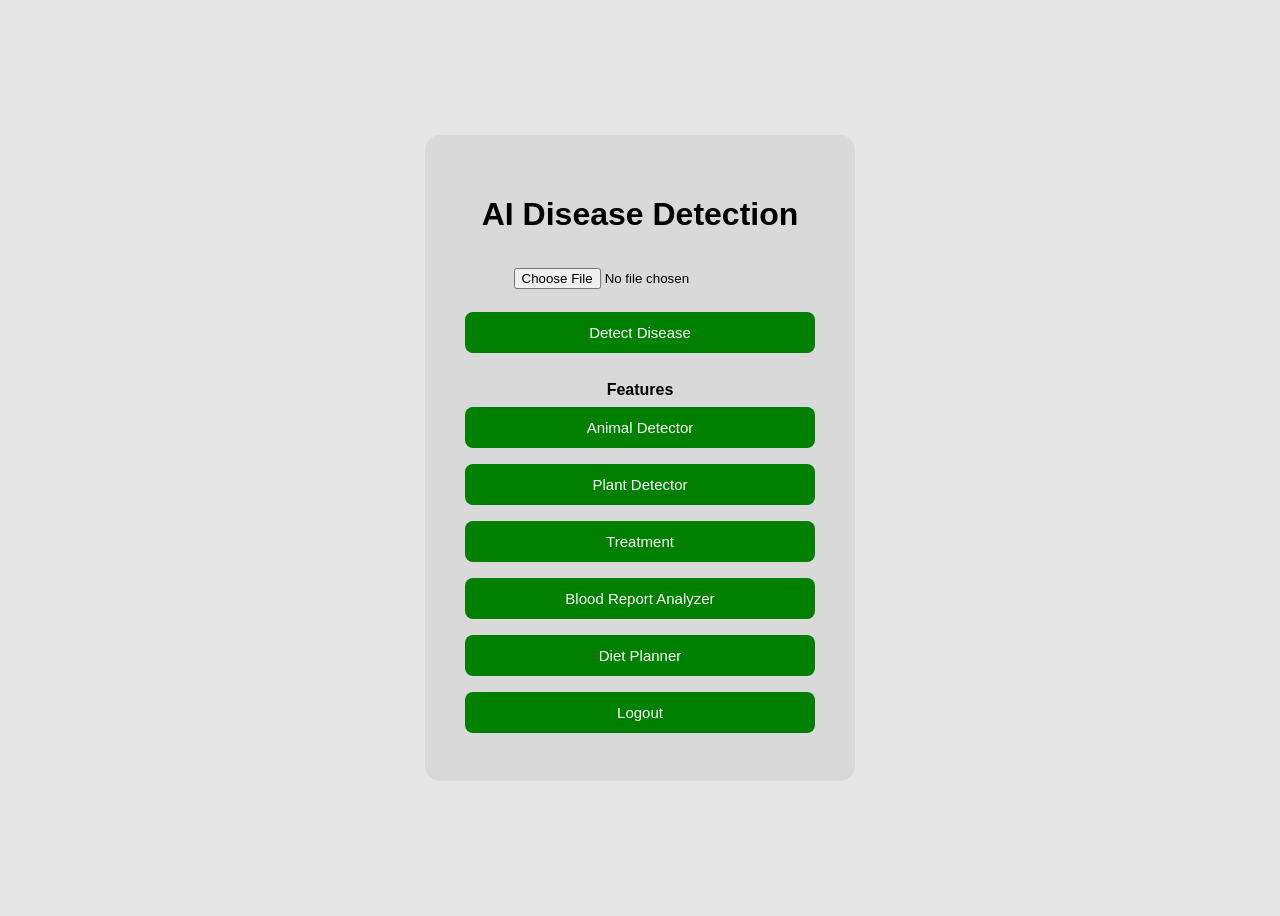
<file: index.html>
<!DOCTYPE html>
<html>
<head>
    <title>AI Disease Detection</title>

    <style>
        body {
            font-family: Arial;
            background: #e6e6e6;
            display: flex;
            justify-content: center;
            align-items: center;
            height: 100vh;
        }

        .container {
            background: #d9d9d9;
            padding: 40px;
            border-radius: 15px;
            width: 350px;
            text-align: center;
        }

        h1 {
            margin-bottom: 20px;
        }

        input {
            margin: 15px 0;
        }

        button {
            width: 100%;
            padding: 12px;
            margin: 8px 0;
            background: green;
            color: white;
            border: none;
            border-radius: 8px;
            font-size: 15px;
            cursor: pointer;
        }

        button:hover {
            background: darkgreen;
        }

        .section-title {
            margin-top: 20px;
            font-weight: bold;
        }
    </style>
</head>

<body>

<div class="container">

    <h1>AI Disease Detection</h1>

    <!-- Image Upload -->
    <input type="file"><br>

    <button onclick="detect()">Detect Disease</button>

    <!-- Dashboard Features -->
    <div class="section-title">Features</div>

    <button onclick="openFeature('animal')">Animal Detector</button>
    <button onclick="openFeature('plant')">Plant Detector</button>
    <button onclick="openFeature('treatment')">Treatment</button>
    <button onclick="openFeature('blood')">Blood Report Analyzer</button>
    <button onclick="openFeature('diet')">Diet Planner</button>

    <button onclick="logout()">Logout</button>

</div>

<script>
function detect() {
    alert("Disease detection running...");
}

function openFeature(feature) {

    if(feature === "animal") {
        alert("Animal Detection Module");
    }

    if(feature === "plant") {
        alert("Plant Detection Module");
    }

    if(feature === "treatment") {
        alert("Treatment Suggestions");
    }

    if(feature === "blood") {
        alert("Blood Report Analyzer");
    }

    if(feature === "diet") {
        alert("Diet Planner");
    }
}

function logout() {
    window.location.href = "login.html";
}
</script>

</body>
</html>
</file>
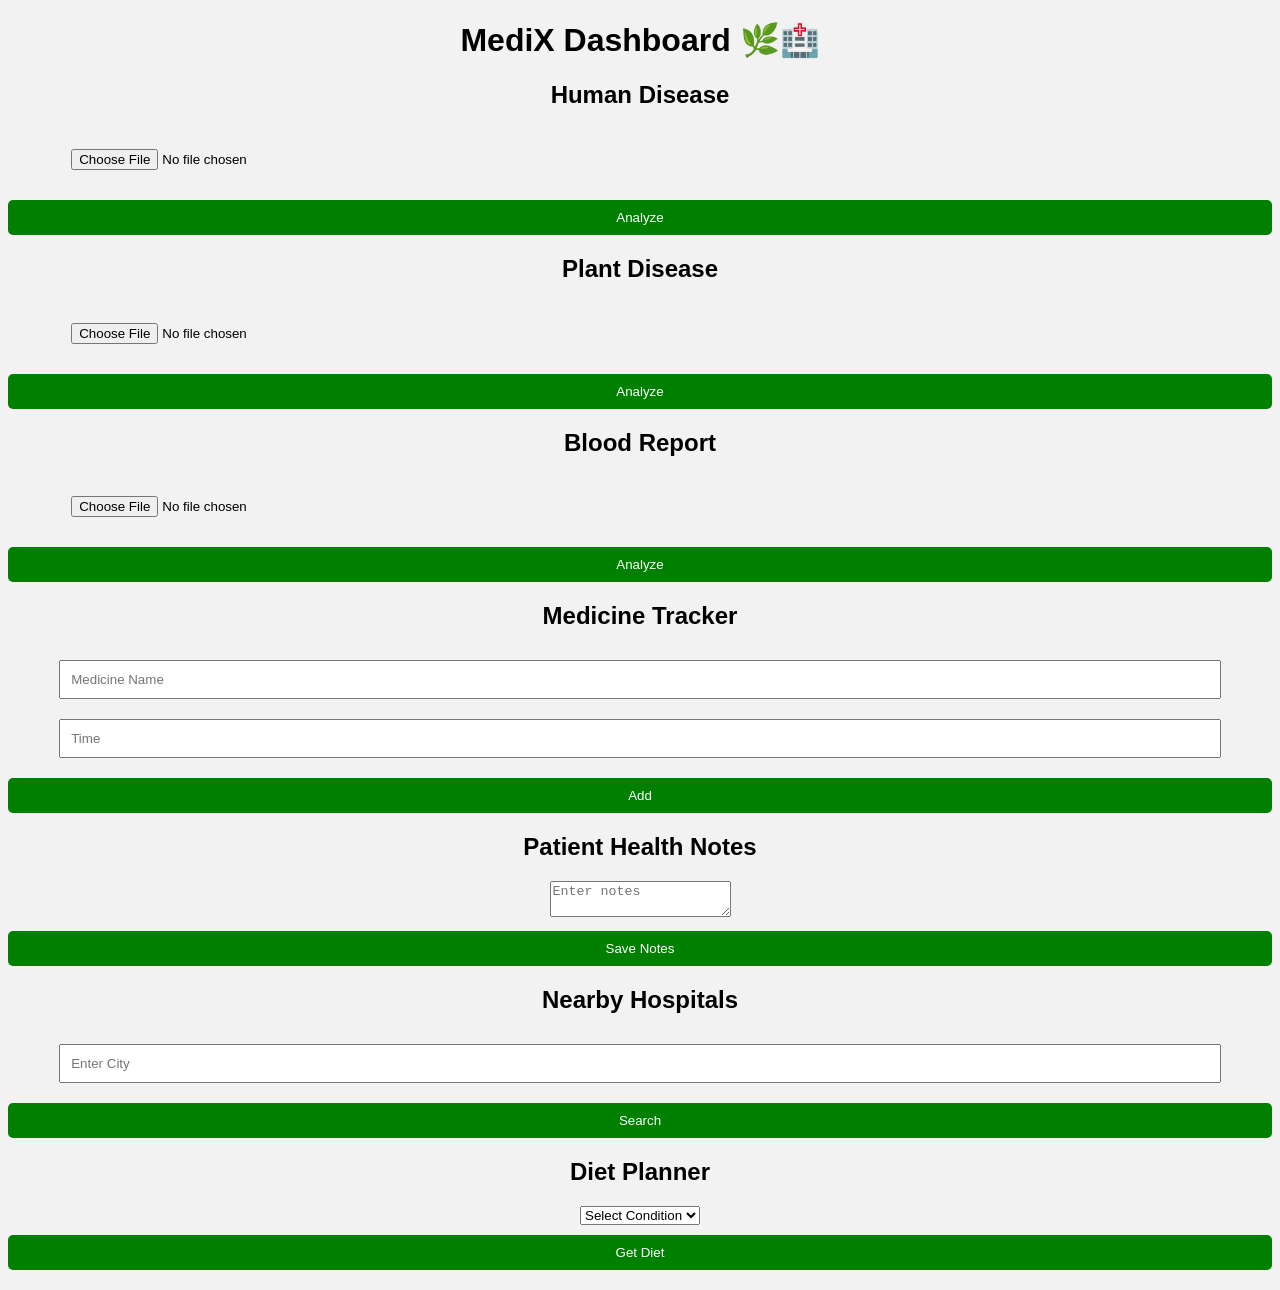
<file: Dashboard.html>
<!DOCTYPE html>
<html lang="en">
<head>
<meta charset="UTF-8">
<title>MediX Dashboard</title>
<link rel="stylesheet" href="style.css">
</head>
<body>

<h1>MediX Dashboard 🌿🏥</h1>

<div class="dashboard-grid">

    <!-- Human Disease -->
    <div class="card">
        <h2>Human Disease</h2>
        <input type="file" id="humanImg">
        <button onclick="uploadHuman()">Analyze</button>
    </div>

    <!-- Plant Disease -->
    <div class="card">
        <h2>Plant Disease</h2>
        <input type="file" id="plantImg">
        <button onclick="uploadPlant()">Analyze</button>
    </div>

    <!-- Blood Report -->
    <div class="card">
        <h2>Blood Report</h2>
        <input type="file" id="reportFile">
        <button onclick="uploadReport()">Analyze</button>
    </div>

    <!-- Medicine Tracker -->
    <div class="card">
        <h2>Medicine Tracker</h2>
        <input type="text" id="medName" placeholder="Medicine Name">
        <input type="text" id="medTime" placeholder="Time">
        <button onclick="addMedicine()">Add</button>
        <ul id="medList"></ul>
    </div>

    <!-- Patient Health Notes -->
    <div class="card">
        <h2>Patient Health Notes</h2>
        <textarea id="healthNotes" placeholder="Enter notes"></textarea>
        <button onclick="saveHealthNotes()">Save Notes</button>
        <p id="healthMsg"></p>
    </div>

    <!-- Nearby Hospitals -->
    <div class="card">
        <h2>Nearby Hospitals</h2>
        <input type="text" id="location" placeholder="Enter City">
        <button onclick="findHospitals()">Search</button>
        <ul id="hospitalList"></ul>
    </div>

    <!-- Diet Planner -->
    <div class="card">
        <h2>Diet Planner</h2>
        <select id="dietCondition">
            <option value="">Select Condition</option>
            <option value="Anemia">Anemia</option>
            <option value="Normal">Normal</option>
            <option value="Diabetes">Diabetes</option>
        </select>
        <button onclick="showDiet()">Get Diet</button>
        <ul id="dietList"></ul>
    </div>

</div>

<h2 id="result"></h2>
<script src="script.js"></script>
</body>
</html>
</html>
</file>
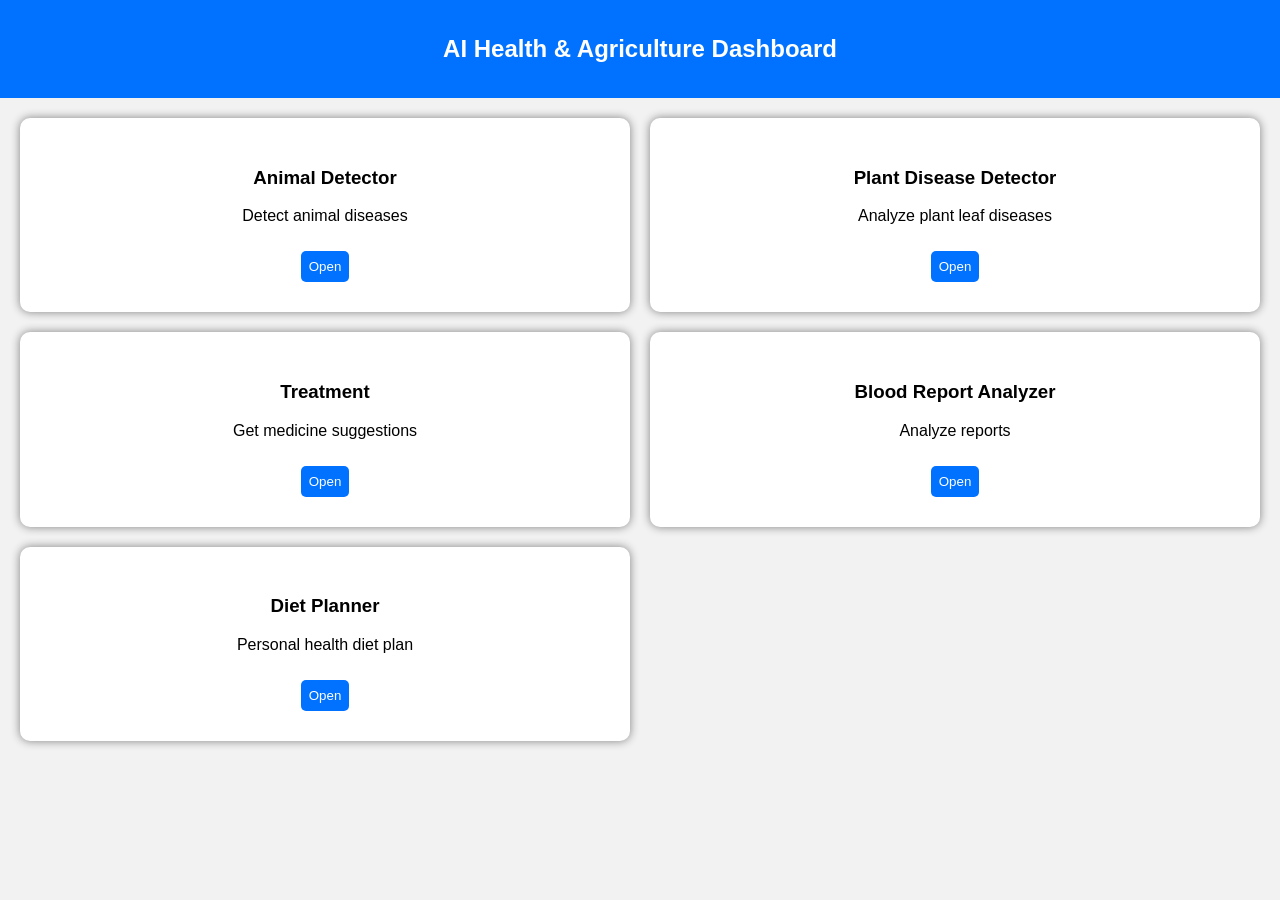
<file: dashboard.html>
<!DOCTYPE html>
<html>
<head>
    <title>Dashboard</title>
    <style>
        body {
            font-family: Arial;
            background: #f2f2f2;
            margin: 0;
        }

        header {
            background: #0072ff;
            color: white;
            padding: 15px;
            text-align: center;
        }

        .grid {
            display: grid;
            grid-template-columns: repeat(2, 1fr);
            gap: 20px;
            padding: 20px;
        }

        .card {
            background: white;
            padding: 30px;
            border-radius: 10px;
            text-align: center;
            box-shadow: 0 0 10px gray;
            cursor: pointer;
        }

        .card:hover {
            background: #e6f0ff;
        }

        button {
            margin-top: 10px;
            padding: 8px;
            background: #0072ff;
            color: white;
            border: none;
            border-radius: 5px;
        }
    </style>
</head>
<body>

<header>
    <h2>AI Health & Agriculture Dashboard</h2>
</header>

<div class="grid">

    <div class="card" onclick="openFeature('animal')">
        <h3>Animal Detector</h3>
        <p>Detect animal diseases</p>
        <button>Open</button>
    </div>

    <div class="card" onclick="openFeature('plant')">
        <h3>Plant Disease Detector</h3>
        <p>Analyze plant leaf diseases</p>
        <button>Open</button>
    </div>

    <div class="card" onclick="openFeature('treatment')">
        <h3>Treatment</h3>
        <p>Get medicine suggestions</p>
        <button>Open</button>
    </div>

    <div class="card" onclick="openFeature('blood')">
        <h3>Blood Report Analyzer</h3>
        <p>Analyze reports</p>
        <button>Open</button>
    </div>

    <div class="card" onclick="openFeature('diet')">
        <h3>Diet Planner</h3>
        <p>Personal health diet plan</p>
        <button>Open</button>
    </div>

</div>

<script>
function openFeature(feature) {

    if(feature === "animal") {
        alert("Animal Detection Page Coming Soon");
    }

    if(feature === "plant") {
        alert("Plant Detection Page Coming Soon");
    }

    if(feature === "treatment") {
        alert("Treatment Suggestions Coming Soon");
    }

    if(feature === "blood") {
        alert("Blood Report Analyzer Coming Soon");
    }

    if(feature === "diet") {
        alert("Diet Planner Coming Soon");
    }
}
</script>

</body>
</html>
</file>
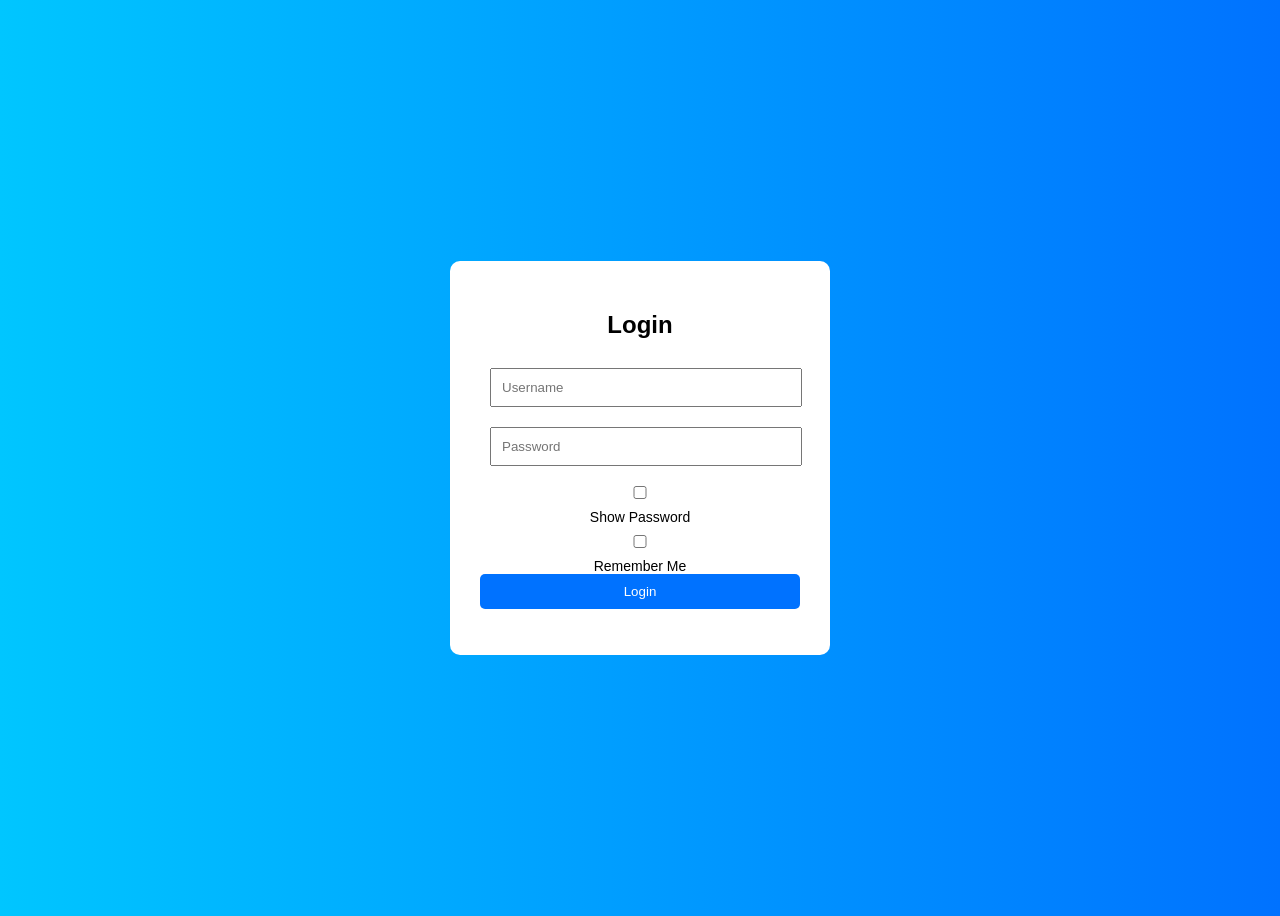
<file: login.html>
<!DOCTYPE html>
<html>
<head>
    <title>Login</title>
    <style>
        body {
            font-family: Arial;
            background: linear-gradient(to right, #00c6ff, #0072ff);
            display: flex;
            justify-content: center;
            align-items: center;
            height: 100vh;
        }

        .login-box {
            background: white;
            padding: 30px;
            border-radius: 10px;
            width: 320px;
            text-align: center;
        }

        input {
            width: 90%;
            padding: 10px;
            margin: 10px;
        }

        button {
            width: 100%;
            padding: 10px;
            background: #0072ff;
            color: white;
            border: none;
            border-radius: 5px;
        }

        .small {
            font-size: 14px;
        }
    </style>
</head>
<body>

<div class="login-box">
    <h2>Login</h2>

    <input type="text" id="username" placeholder="Username">
    
    <input type="password" id="password" placeholder="Password" id="pass">

    <!-- Show Password -->
    <div class="small">
        <input type="checkbox" onclick="togglePassword()"> Show Password
    </div>

    <!-- Remember Me -->
    <div class="small">
        <input type="checkbox" id="remember"> Remember Me
    </div>

    <button onclick="login()">Login</button>

    <p id="msg"></p>
</div>

<script>
// Show password
function togglePassword() {
    let pass = document.getElementById("password");
    pass.type = pass.type === "password" ? "text" : "password";
}

// Login
function login() {
    let user = document.getElementById("username").value;
    let pass = document.getElementById("password").value;
    let remember = document.getElementById("remember").checked;

    if(user === "admin" && pass === "1234") {
        
        // Save user if remember checked
        if(remember) {
            localStorage.setItem("user", user);
        }

        document.getElementById("msg").style.color = "green";
        document.getElementById("msg").innerText = "Login Successful!";

        // Redirect after login
        setTimeout(() => {
            window.location.href = "index.html";
        }, 1000);

    } else {
        document.getElementById("msg").style.color = "red";
        document.getElementById("msg").innerText = "Invalid Login";
    }
}

// Auto-fill remembered user
window.onload = function() {
    let savedUser = localStorage.getItem("user");
    if(savedUser) {
        document.getElementById("username").value = savedUser;
    }
}
</script>

</body>
</html>
</script>

</body>
</html>
</file>
<file: style.css>
body {
    font-family: Arial;
    background: #f2f2f2;
    text-align: center;
}

.box {
    background: white;
    padding: 30px;
    margin: 100px auto;
    width: 300px;
    border-radius: 10px;
    box-shadow: 0 0 10px gray;
}

input {
    padding: 10px;
    width: 90%;
    margin: 10px;
}

button {
    padding: 10px;
    width: 100%;
    background: green;
    color: white;
    border: none;
    border-radius: 5px;
    margin-top: 10px;
}
    margin-top: 30px;
    color: #e74c3c;
    font-size: 1.2em;
}
</file>
